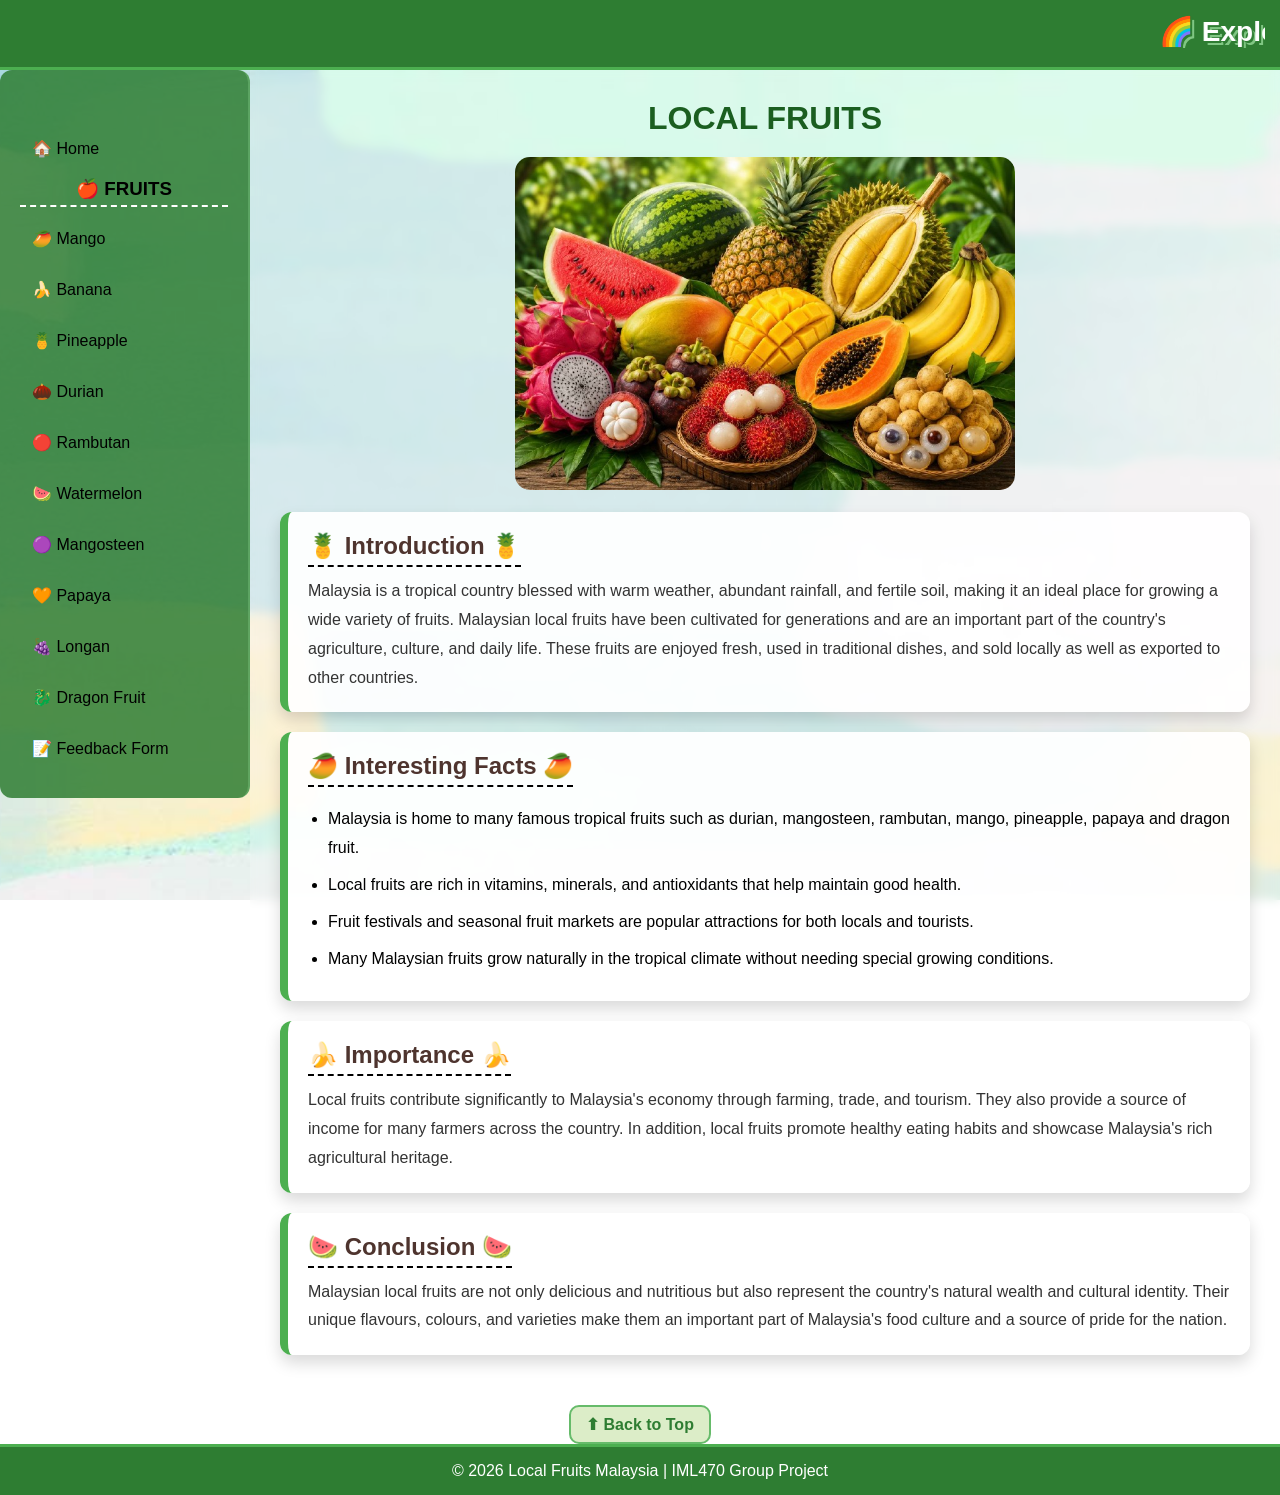
<file: index.html>
<!DOCTYPE html>
<html>
<head>
    <title>Local Fruits Malaysia</title>
    <link rel="stylesheet" href="style.css">
</head>
<div class="notif">
  👋 Welcome to local fruits website!
  <span onclick="this.parentElement.style.display='none'">✖</span>
</div>
<body>
<a id="up">
<style>
body{
    font-family:'Segoe UI', Tahoma, Geneva, Verdana, sans-serif;
    background-image:url("pictures/backgroundhome.jpg");
    background-size:cover;
    background-position:center;
    background-attachment:fixed;
}
header{
    background:#2E7D32;
    padding:15px;
    border-bottom:3px solid #4CAF50;
}
.rainbow-text{
    font-size:28px;
    font-weight:bold;
    color:white;
    text-shadow:2px 2px 0px #2E7D32,
                 4px 4px 0px #81C784;
}
.container{
    display:flex;
    min-height:80vh;
}
aside{
    width:250px;
    padding:20px;
    background:rgba(46,125,50,0.85);
    border-right:2px solid rgba(129,199,132,0.4);
}

aside h2{
    text-align:center;
    color:#fff176;
    margin-bottom:20px;
}

aside a{
    display:block;
    text-decoration:none;
    color:black;
    padding:12px;
    margin-bottom:8px;
    border-radius:8px;
    transition:0.3s;
}

aside a:hover{
    background:#66bb6a;
    transform:translateX(5px);
}
.dropbtn{
    width:100%;
    padding:12px;
    border:none;
    border-radius:8px;
    background:#2E7D32;
    color:white;
    cursor:pointer;
}
.dropdown{
    position:relative;
}
.dropdown-content{
    display:none;
    background:rgba(46,125,50,0.95);
    border-radius:8px;
    margin-top:5px;
}

.dropdown-content a{
    color:white;
}

.dropdown:hover .dropdown-content{
    display:block;
}

main{
    flex:1;
    padding:30px;
    background:rgba(255,255,255,0.18);
    backdrop-filter:blur(5px);
}
.info-box{
    background:rgba(255,255,255,0.92);
    border-left:8px solid #4CAF50;
    border-radius:12px;
    padding:20px;
    margin-bottom:20px;
    box-shadow:0 8px 16px rgba(0,0,0,0.15);
}

main h1{
    text-align:center;
    color:#1B5E20;
}

main p{
    line-height:1.8;
    color:#333;
}

main img{
    width:500px;
    max-width:100%;
    border-radius:15px;
    margin-top:20px;
}

footer{
    background:#2E7D32;
    color:white;
    text-align:center;
    padding:15px;
    border-top:3px solid #4CAF50;
}
html{
    scroll-behavior:smooth;
}
</style>
<header>
<marquee class="rainbow-text">
🌈 Exploring Malaysian Local Fruits 🌈
</marquee>
</header>
<div class="container">
<aside>
<a href="index.html">🏠 Home</a>
<h3 class="fruit-menu-title">🍎 FRUITS</h3>
<div class="fruit-list">
    <a href="mango.html">🥭 Mango</a>
    <a href="banana.html">🍌 Banana</a>
    <a href="pineapple.html">🍍 Pineapple</a>
    <a href="durian.html">🌰 Durian</a>
    <a href="rambutan.html">🔴 Rambutan</a>
    <a href="watermelon.html">🍉 Watermelon</a>
    <a href="mangosteen.html">🟣 Mangosteen</a>
    <a href="papaya.html">🧡 Papaya</a>
    <a href="longan.html">🍇 Longan</a>
    <a href="dragonfruit.html">🐉 Dragon Fruit</a>
    <a href="feedbackform.html"> 📝 Feedback Form</a>
</div>
</aside>
<main>
<center><h1 class="fruit-title">LOCAL FRUITS </h1></center>
<center>
<a href="https://www.fama.gov.my" target="_blank">
<img src="pictures/homepic.jpg" alt="Local Fruits">
</a>
</center>
<br>
<div class="info-box">
<div class="info-text">
<h2>🍍 Introduction 🍍</h2>
<p>
Malaysia is a tropical country blessed with warm weather, abundant rainfall, and fertile soil, making it an ideal place for growing a wide variety of fruits. Malaysian local fruits have been cultivated for generations and are an important part of the country's agriculture, culture, and daily life. These fruits are enjoyed fresh, used in traditional dishes, and sold locally as well as exported to other countries.
</p>
</div>
</div>
<div class="info-box">
<div class="info-text">
<h2>🥭 Interesting Facts 🥭</h2>
<ul>
<li>Malaysia is home to many famous tropical fruits such as durian, mangosteen, rambutan, mango, pineapple, papaya and dragon fruit.</li>
<li>Local fruits are rich in vitamins, minerals, and antioxidants that help maintain good health.</li>
<li>Fruit festivals and seasonal fruit markets are popular attractions for both locals and tourists.</li>
<li>Many Malaysian fruits grow naturally in the tropical climate without needing special growing conditions.</li>
</ul>
</div>
</div>
<div class="info-box">
<div class="info-text">
<h2>🍌 Importance 🍌</h2>
<p>
Local fruits contribute significantly to Malaysia's economy through farming, trade, and tourism. They also provide a source of income for many farmers across the country. In addition, local fruits promote healthy eating habits and showcase Malaysia's rich agricultural heritage.
</p>
</div>
</div>
<div class="info-box">
<div class="info-text">
<h2>🍉 Conclusion 🍉</h2>
<p>
Malaysian local fruits are not only delicious and nutritious but also represent the country's natural wealth and cultural identity. Their unique flavours, colours, and varieties make them an important part of Malaysia's food culture and a source of pride for the nation.
</p>
</div>
</div>
</main>
</div>
<center>
<a href="#up" style="
border: 2px solid #66bb6a;
padding: 8px 15px;
background-color: #dcedc8;
border-radius: 10px;
text-decoration: none;
display: inline-block;
color: #2e7d32;
font-weight: bold;
">
⬆ Back to Top
</a>
</center>
<footer>
© 2026 Local Fruits Malaysia | IML470 Group Project
</footer>
</body>
</html>
</file>
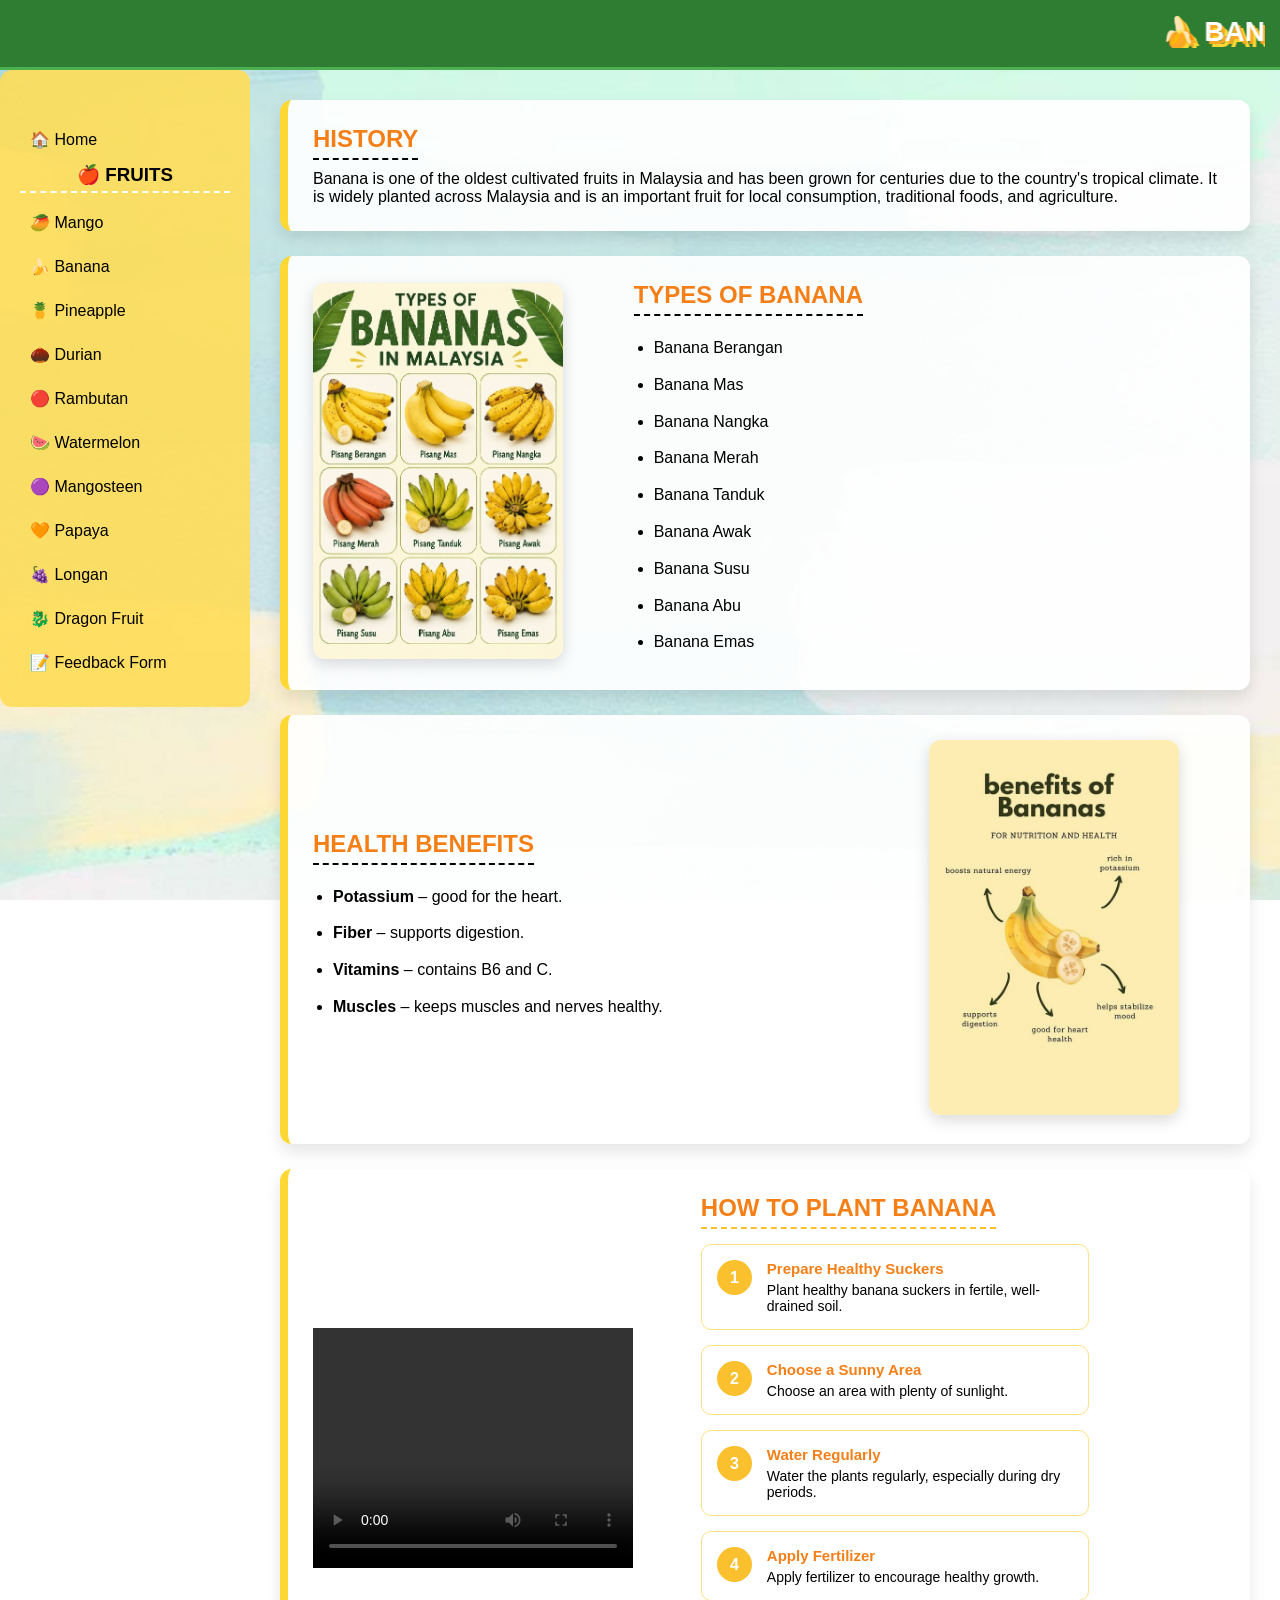
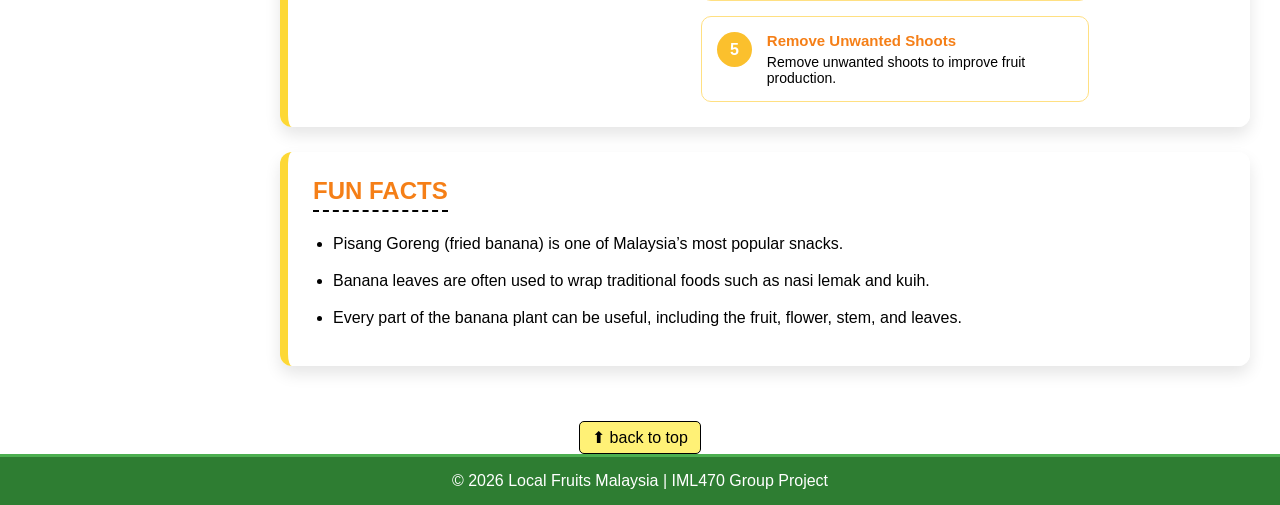
<file: banana.html>
<!DOCTYPE html>
<html>
<head>
    <title>Banana</title>
    <link rel="stylesheet" href="style.css">
</head>
<body>
<a id="up">
<style>

body{
    background-image:url("pictures/backgroundhome.jpg");
    background-size:cover;
    background-attachment:fixed;
}
aside{
    background-color:rgba(255, 221, 87, 0.9) !important;
}

aside a{
    color: black !important;
}

aside a:hover{
    background:rgba(255,255,255,0.4) !important;
}

.fruit-menu-title{
    color:black !important;
}

.rainbow-text{
    color:white !important;
    text-shadow:3px 3px 0px #f9a825,
                6px 6px 0px #fdd835;
}

main .info-box{
    background:rgba(255,255,255,0.92) !important;
    border-left:8px solid #fdd835 !important;
    border-radius:12px !important;
    padding:25px !important;
    margin-bottom:25px !important;
    box-shadow:0 8px 16px rgba(0,0,0,0.1);
    transition:0.3s;
}

main .info-box:hover{
    transform:translateY(-5px);
    background:#fffde7 !important;
}

main h2{
    color:#f57f17 !important;
    border-bottom:2px dashed #fbc02d;
    display:inline-block;
    padding-bottom:5px;
    margin-bottom:15px;
}

.info-box{
    display:flex;
    gap:25px;
    align-items:center;
}

.info-image img{
    max-width:250px;
    border-radius:12px;
    box-shadow:0 5px 15px rgba(0,0,0,0.15);
}

.banana-list li{
    position:relative;
    padding-left:30px;
    margin-bottom:10px;
    line-height:1.7;
}

.planting-steps{
    display:flex;
    flex-direction:column;
    gap:15px;
}

.step-item{
    display:flex;
    gap:15px;
    align-items:flex-start;
    background:white;
    padding:15px;
    border-radius:10px;
    border:1px solid #ffe082;
    transition:0.3s;
}

.step-item:hover{
    transform:translateX(8px);
    background:#fffde7;
}

.step-number{
    width:35px;
    height:35px;
    background:#fbc02d;
    color:white;
    border-radius:50%;
    display:flex;
    justify-content:center;
    align-items:center;
    font-weight:bold;
    flex-shrink:0;
}

.step-content h3{
    margin-bottom:5px;
    color:#f57f17;
}
footer{
    background:#2E7D32;
    color:white;
    text-align:center;
    padding:15px;
    border-top:3px solid #4CAF50;
}
</style>
<header>
<marquee class="rainbow-text">🍌 BANANA 🍌</marquee>
</header>
<div class="container">
<aside>
<a href="index.html">🏠 Home</a>
<h3 class="fruit-menu-title">🍎 FRUITS</h3>
<div class="fruit-list">
    <a href="mango.html">🥭 Mango</a>
    <a href="banana.html">🍌 Banana</a>
    <a href="pineapple.html">🍍 Pineapple</a>
    <a href="durian.html">🌰 Durian</a>
    <a href="rambutan.html">🔴 Rambutan</a>
    <a href="watermelon.html">🍉 Watermelon</a>
    <a href="mangosteen.html">🟣 Mangosteen</a>
    <a href="papaya.html">🧡 Papaya</a>
    <a href="longan.html">🍇 Longan</a>
    <a href="dragonfruit.html">🐉 Dragon Fruit</a>
    <a href="feedbackform.html"> 📝 Feedback Form</a>
</div>
</aside>
<main>
<div class="info-box" id="History">
<div class="info-text">
<h2>HISTORY</h2>
<p>
Banana is one of the oldest cultivated fruits in Malaysia and has been grown for centuries due to the country's tropical climate. It is widely planted across Malaysia and is an important fruit for local consumption, traditional foods, and agriculture.
</p>
</div>
</div>
<div class="info-box" id="type">
<div class="info-image">
<img src="pictures/bananatypepic.jpg" alt="Types of Banana">
</div>
<div class="info-text">
<h2>TYPES OF BANANA</h2>
<ul>
<li>Banana Berangan</li>
<li>Banana Mas</li>
<li>Banana Nangka</li>
<li>Banana Merah</li>
<li>Banana Tanduk</li>
<li>Banana Awak</li>
<li>Banana Susu</li>
<li>Banana Abu</li>
<li>Banana Emas</li>
</ul>
</div>
</div>
<div class="info-box" id="Health">
<div class="info-text">
<h2>HEALTH BENEFITS</h2>
<ul>
<li><b>Potassium</b> – good for the heart.</li>
<li><b>Fiber</b> – supports digestion.</li>
<li><b>Vitamins</b> – contains B6 and C.</li>
<li><b>Muscles</b> – keeps muscles and nerves healthy.</li>
</ul>
</div>
<div class="info-image">
<img src="pictures/bananabenefitspic.jpg" alt="Banana Benefits">
</div>
</div>
<div class="info-box">
<div class="video-content">
<video width="320" height="240" controls>
  <source src="videos/bananavid.mp4" type="video/mp4">
 
  
</video>


<div class="video-text">

<h2>HOW TO PLANT BANANA</h2>

<div class="planting-steps">

<div class="step-item">
<div class="step-number">1</div>
<div class="step-content">
<h3>Prepare Healthy Suckers</h3>
<p>Plant healthy banana suckers in fertile, well-drained soil.</p>
</div>
</div>

<div class="step-item">
<div class="step-number">2</div>
<div class="step-content">
<h3>Choose a Sunny Area</h3>
<p>Choose an area with plenty of sunlight.</p>
</div>
</div>

<div class="step-item">
<div class="step-number">3</div>
<div class="step-content">
<h3>Water Regularly</h3>
<p>Water the plants regularly, especially during dry periods.</p>
</div>
</div>

<div class="step-item">
<div class="step-number">4</div>
<div class="step-content">
<h3>Apply Fertilizer</h3>
<p>Apply fertilizer to encourage healthy growth.</p>
</div>
</div>

<div class="step-item">
<div class="step-number">5</div>
<div class="step-content">
<h3>Remove Unwanted Shoots</h3>
<p>Remove unwanted shoots to improve fruit production.</p>
</div>
</div>

</div>

</div>

</div>

</div>
<div class="info-box" id="Facts">
<div class="info-text">
<h2>FUN FACTS</h2>
<ul>
<li>Pisang Goreng (fried banana) is one of Malaysia’s most popular snacks.</li>
<li>Banana leaves are often used to wrap traditional foods such as nasi lemak and kuih.</li>
<li>Every part of the banana plant can be useful, including the fruit, flower, stem, and leaves.</li>
</ul>
</div>

</main>
</div>
<center>
  <a href="#up" style="
    border: 1px solid black;
    padding: 6px 12px;
    background-color: #fff176;
    border-radius: 5px;
    text-decoration: none;
    display: inline-block;
    color: black;
  ">
    ⬆ back to top
  </a>
</center>
<footer>
    © 2026 Local Fruits Malaysia | IML470 Group Project
</footer>
</body>
</html>
</file>
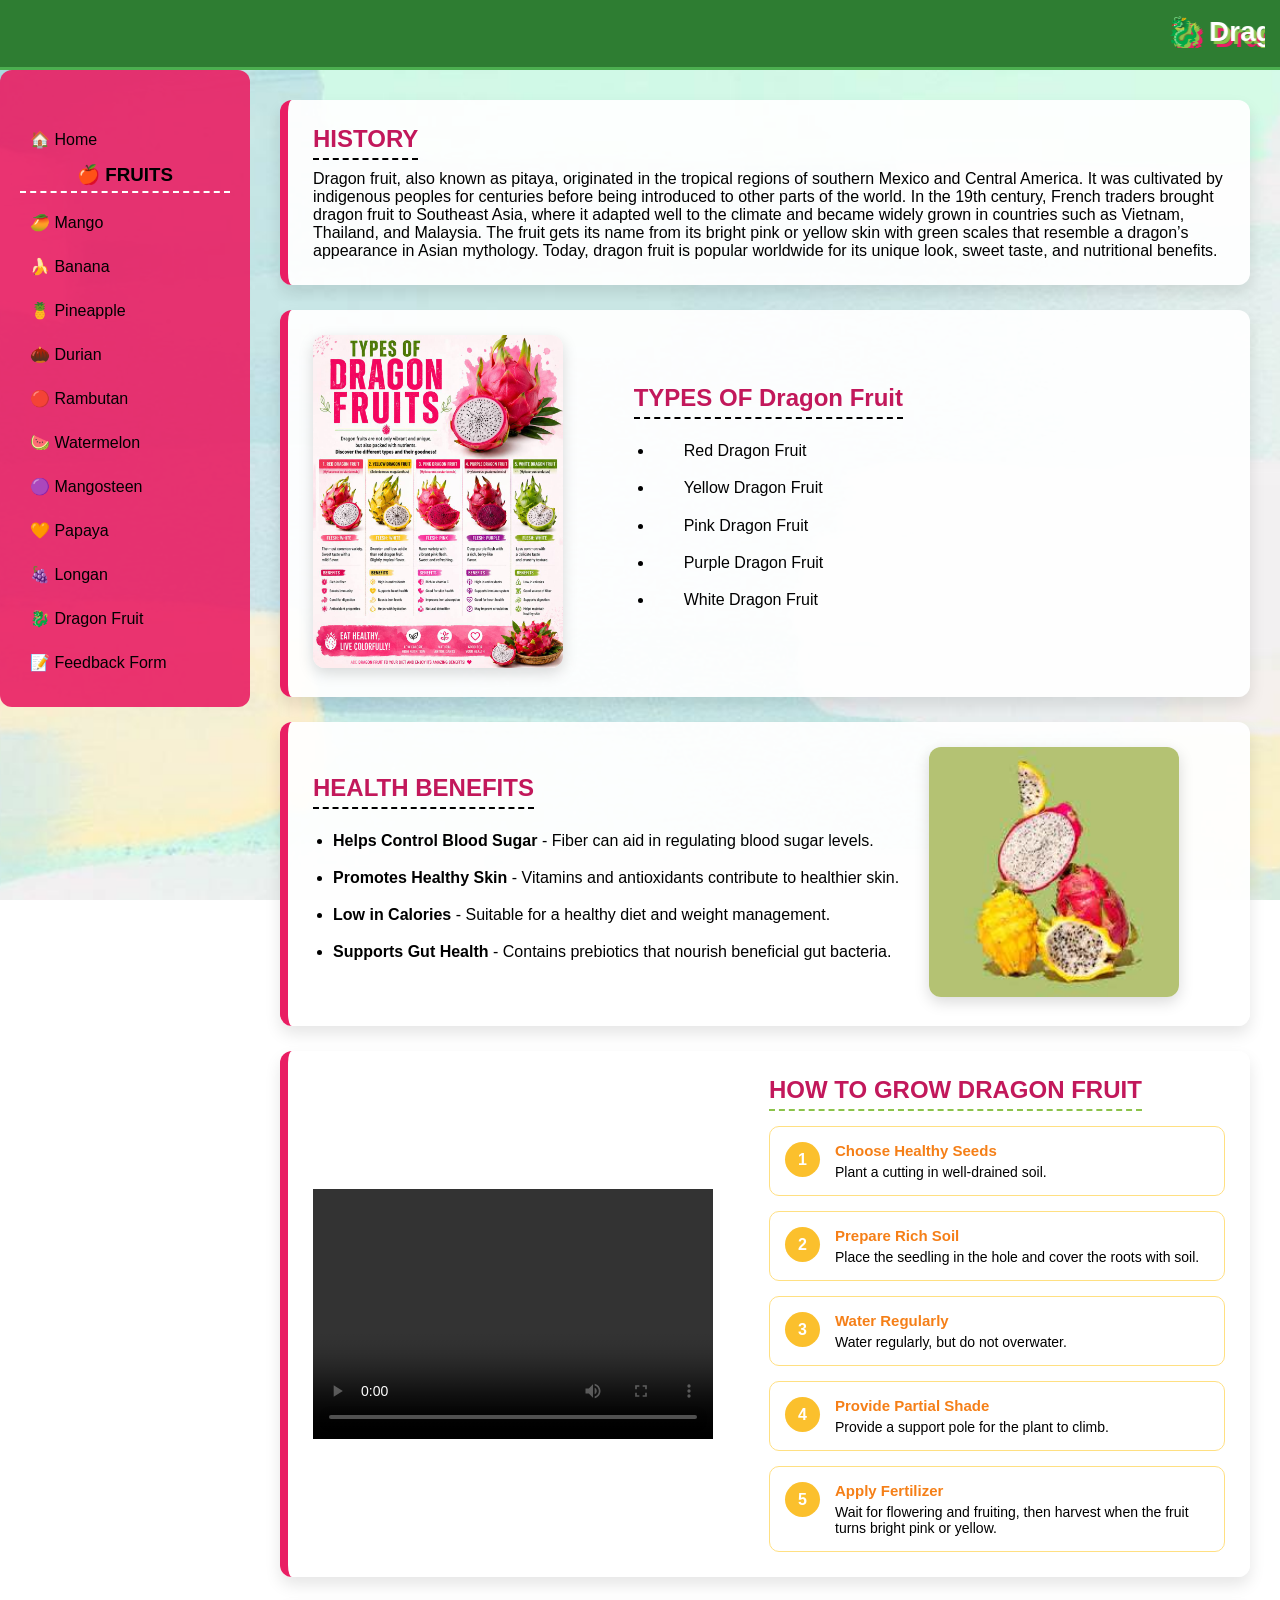
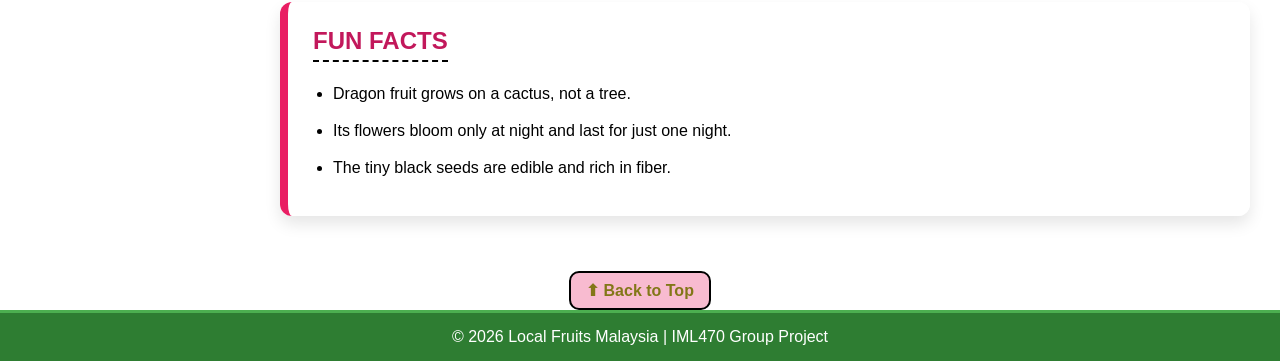
<file: dragonfruit.html>
<!DOCTYPE html>
<html>
<head>
    <title>Dragon Fruit</title>
    <link rel="stylesheet" href="style.css">
</head>
<body>
<a id="up">
<style>
body{
    background-image:url("pictures/backgroundhome.jpg");
    background-size:cover;
    background-attachment:fixed;
    font-family: 'Segoe UI', Tahoma, Geneva, Verdana, sans-serif;
}

aside{
    background:rgba(233,30,99,0.9)!important;
}

aside a{
    color:black!important;
}

aside a:hover{
    background:rgba(255,255,255,0.25)!important;
}

h3{
    color:#dcedc8;
}

.rainbow-text{
    color:white!important;
    text-shadow:3px 3px 0px #8bc34a,
                6px 6px 0px #e91e63;
}

main .info-box,
.video-box{
    background:rgba(255,255,255,0.94)!important;
    border-left:8px solid #e91e63!important;
    border-radius:12px!important;
    padding:25px!important;
    margin-bottom:25px!important;
    box-shadow:0 8px 16px rgba(0,0,0,0.1);
}

main h2{
    color:#c2185b!important;
    border-bottom:2px dashed #8bc34a;
    display:inline-block;
    padding-bottom:5px;
    margin-bottom:15px;
}

.info-image img{
    max-width:250px;
    border-radius:12px;
    box-shadow:0 5px 15px rgba(0,0,0,0.15);
}
.dragonfruit-list li{
    position:relative;
    padding-left:30px;
    margin-bottom:10px;
    line-height:1.7;
}

.planting-steps{
    display:flex;
    flex-direction:column;
    gap:15px;
}

.step-item{
    display:flex;
    gap:15px;
    align-items:flex-start;
    background:white;
    padding:15px;
    border-radius:10px;
    border:1px solid #ffe082;
    transition:0.3s;
}

.step-item:hover{
    transform:translateX(8px);
    background:#fffde7;
}

.step-number{
    width:35px;
    height:35px;
    background:#fbc02d;
    color:white;
    border-radius:50%;
    display:flex;
    justify-content:center;
    align-items:center;
    font-weight:bold;
    flex-shrink:0;
}

.step-content h3{
    margin-bottom:5px;
    color:#f57f17;
}
footer{
    background:#2E7D32;
    color:white;
    text-align:center;
    padding:15px;
    border-top:3px solid #4CAF50;
}
</style>
<header>
<marquee class="rainbow-text">🐉 Dragon Fruit 🐉</marquee>
</header>

<div class="container">

<aside>
    <a href="index.html">🏠 Home</a>

    <h3 class="fruit-menu-title">🍎 FRUITS</h3>

    <div class="fruit-list">
        <a href="mango.html">🥭 Mango</a>
    <a href="banana.html">🍌 Banana</a>
    <a href="pineapple.html">🍍 Pineapple</a>
    <a href="durian.html">🌰 Durian</a>
    <a href="rambutan.html">🔴 Rambutan</a>
    <a href="watermelon.html">🍉 Watermelon</a>
    <a href="mangosteen.html">🟣 Mangosteen</a>
    <a href="papaya.html">🧡 Papaya</a>
    <a href="longan.html">🍇 Longan</a>
    <a href="dragonfruit.html">🐉 Dragon Fruit</a>
    <a href="feedbackform.html"> 📝 Feedback Form</a>
    </div>
</aside>

<main>

<div class="row-container">

   
    <div class="info-box">
        <div class="info-text">
            <h2>HISTORY</h2>
            <p>
           Dragon fruit, also known as pitaya, originated in the tropical regions of southern Mexico and Central America. It was cultivated by indigenous peoples for centuries before being introduced to other parts of the world. In the 19th century, French traders brought dragon fruit to Southeast Asia, where it adapted well to the climate and became widely grown in countries such as Vietnam, Thailand, and Malaysia. The fruit gets its name from its bright pink or yellow skin with green scales that resemble a dragon’s appearance in Asian mythology. Today, dragon fruit is popular worldwide for its unique look, sweet taste, and nutritional benefits.
            </p>
       
        </div>
    </div>


    <div class="info-box">
        <div class="info-image">
            <img src="pictures/buahnaga3.jpg">
        </div>
        <div class="info-text">
            <h2>TYPES OF Dragon Fruit</h2>
<ul class="dragonfruit-list">
                <li>Red Dragon Fruit</li>
                <li>Yellow Dragon Fruit</li>
                <li>Pink Dragon Fruit</li>
                <li>Purple Dragon Fruit</li>
                <li>White Dragon Fruit</li>
 		
 		

            </ul>
        </div>
    </div>

</div>

  

<div class="info-box">
<div class="info-text">
<h2>HEALTH BENEFITS</h2>
<ul>
<li><b>Helps Control Blood Sugar</b> - Fiber can aid in regulating blood sugar levels.</li>
<li><b>Promotes Healthy Skin</b> - Vitamins and antioxidants contribute to healthier skin.</li>
<li><b>Low in Calories</b> - Suitable for a healthy diet and weight management.</li>
<li>﻿﻿﻿<b>Supports Gut Health</b> - Contains prebiotics that nourish beneficial gut bacteria.</li>
</ul>
</div>
<div class="info-image">
<img src="pictures/buahnaga1.jpg" alt="Dragonfruit Benefits">
</div>
</div>

<div class="video-box">

<div class="video-content">

        <video width="400" height="250" controls>
            <source src="videos/dragonfruit.mp4" type="video/mp4">
        </video>

<div class="video-text">

<h2>HOW TO GROW DRAGON FRUIT</h2>

<div class="planting-steps">

<div class="step-item">
<div class="step-number">1</div>
<div class="step-content">
<h3>Choose Healthy Seeds</h3>
<p>Plant a cutting in well-drained soil.</p>
</div>
</div>

<div class="step-item">
<div class="step-number">2</div>
<div class="step-content">
<h3>Prepare Rich Soil</h3>
<p> Place the seedling in the hole and cover the roots with soil.</p>
</div>
</div>

<div class="step-item">
<div class="step-number">3</div>
<div class="step-content">
<h3> Water Regularly</h3>
<p>Water regularly, but do not overwater.</p>
</div>
</div>

<div class="step-item">
<div class="step-number">4</div>
<div class="step-content">
<h3>Provide Partial Shade</h3>
<p>Provide a support pole for the plant to climb.</p>
</div>
</div>

<div class="step-item">
<div class="step-number">5</div>
<div class="step-content">
<h3>Apply Fertilizer</h3>
<p>Wait for flowering and fruiting, then harvest when the fruit turns bright pink or yellow.</p>
</div>
</div>

</div>

</div>

</div>

</div>
<div class="info-box" id="Facts">

<div class="info-text">

<h2>FUN FACTS</h2>

<ul>
<li>Dragon fruit grows on a cactus, not a tree.</li>
<li>Its flowers bloom only at night and last for just one night.</li>
<li>The tiny black seeds are edible and rich in fiber.</li>
</ul>
</div>



</div>
</main>
</div>
<center>
<a href="#up" style="
border:2px solid black;
padding:8px 15px;
background-color:#f8bbd0;
border-radius:10px;
text-decoration:none;
display:inline-block;
color:#827717;
font-weight:bold;
">
⬆ Back to Top
</a>
</center>
<footer>
© 2026 Local Fruits Malaysia | IML470 Group Project
</footer>

</body>
</html>
</file>
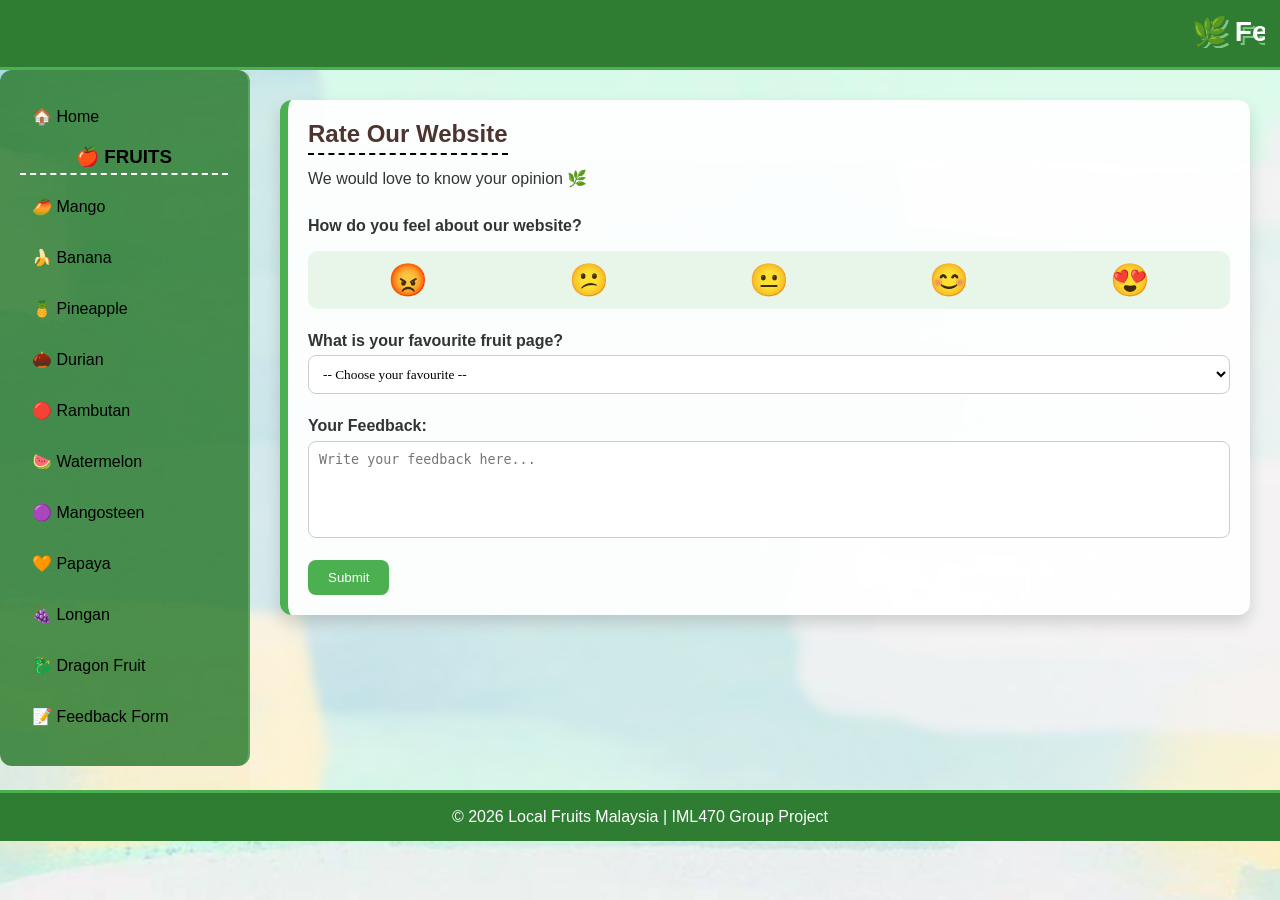
<file: feedbackform.html>
<!DOCTYPE html>
<html>
<head>
    <title>Feedback Form</title>
    <link rel="stylesheet" href="style.css">
</head>
<body>
<style>
body{
    font-family:'Segoe UI', Tahoma, Geneva, Verdana, sans-serif;
    background-image:url("pictures/backgroundhome.jpg");
    background-size:cover;
    background-position:center;
    background-attachment:fixed;
}
header{
    background:#2E7D32;
    padding:15px;
    border-bottom:3px solid #4CAF50;
}
.rainbow-text{
    font-size:28px;
    font-weight:bold;
    color:white;
    text-shadow:2px 2px 0px #2E7D32,
                 4px 4px 0px #81C784;
}
.container{
    display:flex;
    min-height:80vh;
}
aside{
    width:250px;
    padding:20px;
    background:rgba(46,125,50,0.85);
    border-right:2px solid rgba(129,199,132,0.4);
}

aside h2{
    text-align:center;
    color:#fff176;
    margin-bottom:20px;
}

aside a{
    display:block;
    text-decoration:none;
    color:black;
    padding:12px;
    margin-bottom:8px;
    border-radius:8px;
    transition:0.3s;
}

aside a:hover{
    background:#66bb6a;
    transform:translateX(5px);
}
.dropbtn{
    width:100%;
    padding:12px;
    border:none;
    border-radius:8px;
    background:#2E7D32;
    color:white;
    cursor:pointer;
}
.dropdown{
    position:relative;
}
.dropdown-content{
    display:none;
    background:rgba(46,125,50,0.95);
    border-radius:8px;
    margin-top:5px;
}

.dropdown-content a{
    color:white;
}

.dropdown:hover .dropdown-content{
    display:block;
}

main{
    flex:1;
    padding:30px;
    background:rgba(255,255,255,0.18);
    backdrop-filter:blur(5px);
}
.info-box{
    background:rgba(255,255,255,0.92);
    border-left:8px solid #4CAF50;
    border-radius:12px;
    padding:20px;
    margin-bottom:20px;
    box-shadow:0 8px 16px rgba(0,0,0,0.15);
}

main h1{
    text-align:center;
    color:#1B5E20;
}

main p{
    line-height:1.8;
    color:#333;
}

main img{
    width:500px;
    max-width:100%;
    border-radius:15px;
    margin-top:20px;
}

footer{
    background:#2E7D32;
    color:white;
    text-align:center;
    padding:15px;
    border-top:3px solid #4CAF50;
}
html{
    scroll-behavior:smooth;
}
</style>


<header>
    <marquee class="rainbow-text">
        🌿 Feedback & Rating 🌿
    </marquee>
</header>

<div class="container">

<aside>
    <a href="index.html">🏠 Home</a>

    <h3 class="fruit-menu-title">🍎 FRUITS</h3>

    <div class="fruit-list">
        <a href="mango.html">🥭 Mango</a>
    <a href="banana.html">🍌 Banana</a>
    <a href="pineapple.html">🍍 Pineapple</a>
    <a href="durian.html">🌰 Durian</a>
    <a href="rambutan.html">🔴 Rambutan</a>
    <a href="watermelon.html">🍉 Watermelon</a>
    <a href="mangosteen.html">🟣 Mangosteen</a>
    <a href="papaya.html">🧡 Papaya</a>
    <a href="longan.html">🍇 Longan</a>
    <a href="dragonfruit.html">🐉 Dragon Fruit</a>
    <a href="feedbackform.html"> 📝 Feedback Form</a>
    </div>
</aside>



<main>

<div class="info-box feedback-box">

    <div class="info-text">

        <h2>Rate Our Website</h2>

        <p>We would love to know your opinion 🌿</p>

        <br>
        <p><b>How do you feel about our website?</b></p>

       <div class="rating">

    <span>😡</span>
    <span>😕</span>
    <span>😐</span>
    <span>😊</span>
    <span>😍</span>

</div>

        <br>

        <p><b>What is your favourite fruit page?</b></p>

        <select>
            <option>-- Choose your favourite --</option>
            <option>🥭Mango🥭</option>
            <option>🍌Banana🍌</option>
            <option>🍍Pineapple🍍</option>
            <option>🌰Durian🌰</option>
            <option>🔴Rambutan🔴</option>
            <option>🍉Watermelon🍉</option>
<option>🟣Mangosteen🟣</option>
<option>🧡Papaya🧡</option>
<option>🍇Longan🍇</option>
<option>🐉Dragon Fruit🐉</option>
        </select>

        <br><br>

        <p><b>Your Feedback:</b></p>

        <textarea rows="5" placeholder="Write your feedback here..."></textarea>

        <br><br>

        <button class="submit-btn">Submit</button>

    </div>

</div>

</main>

</div>

<footer>
    © 2026 Local Fruits Malaysia | IML470 Group Project
</footer>
<script>
let selectedRating = "";

const emojis = document.querySelectorAll(".rating span");
emojis.forEach((emoji, index) => {
    emoji.addEventListener("click", function () {
        selectedRating = index + 1;
        emojis.forEach(e => e.style.transform = "scale(1)");
        this.style.transform = "scale(1.5)";
    });
});

document.querySelector(".submit-btn").addEventListener("click", function () {

    let favourite = document.querySelector("select").value;
    let feedback = document.querySelector("textarea").value;

    if(selectedRating === ""){
        alert("Please select a rating!");
        return;
    }

    alert(
        "🌿 Thank you for your feedback!\n\n" +
        "Rating: " + selectedRating + "/5\n" +
        "Favourite Page: " + favourite + "\n" +
        "Your Comment: " + feedback
    );

});
</script>
</body>
</html>
</file>
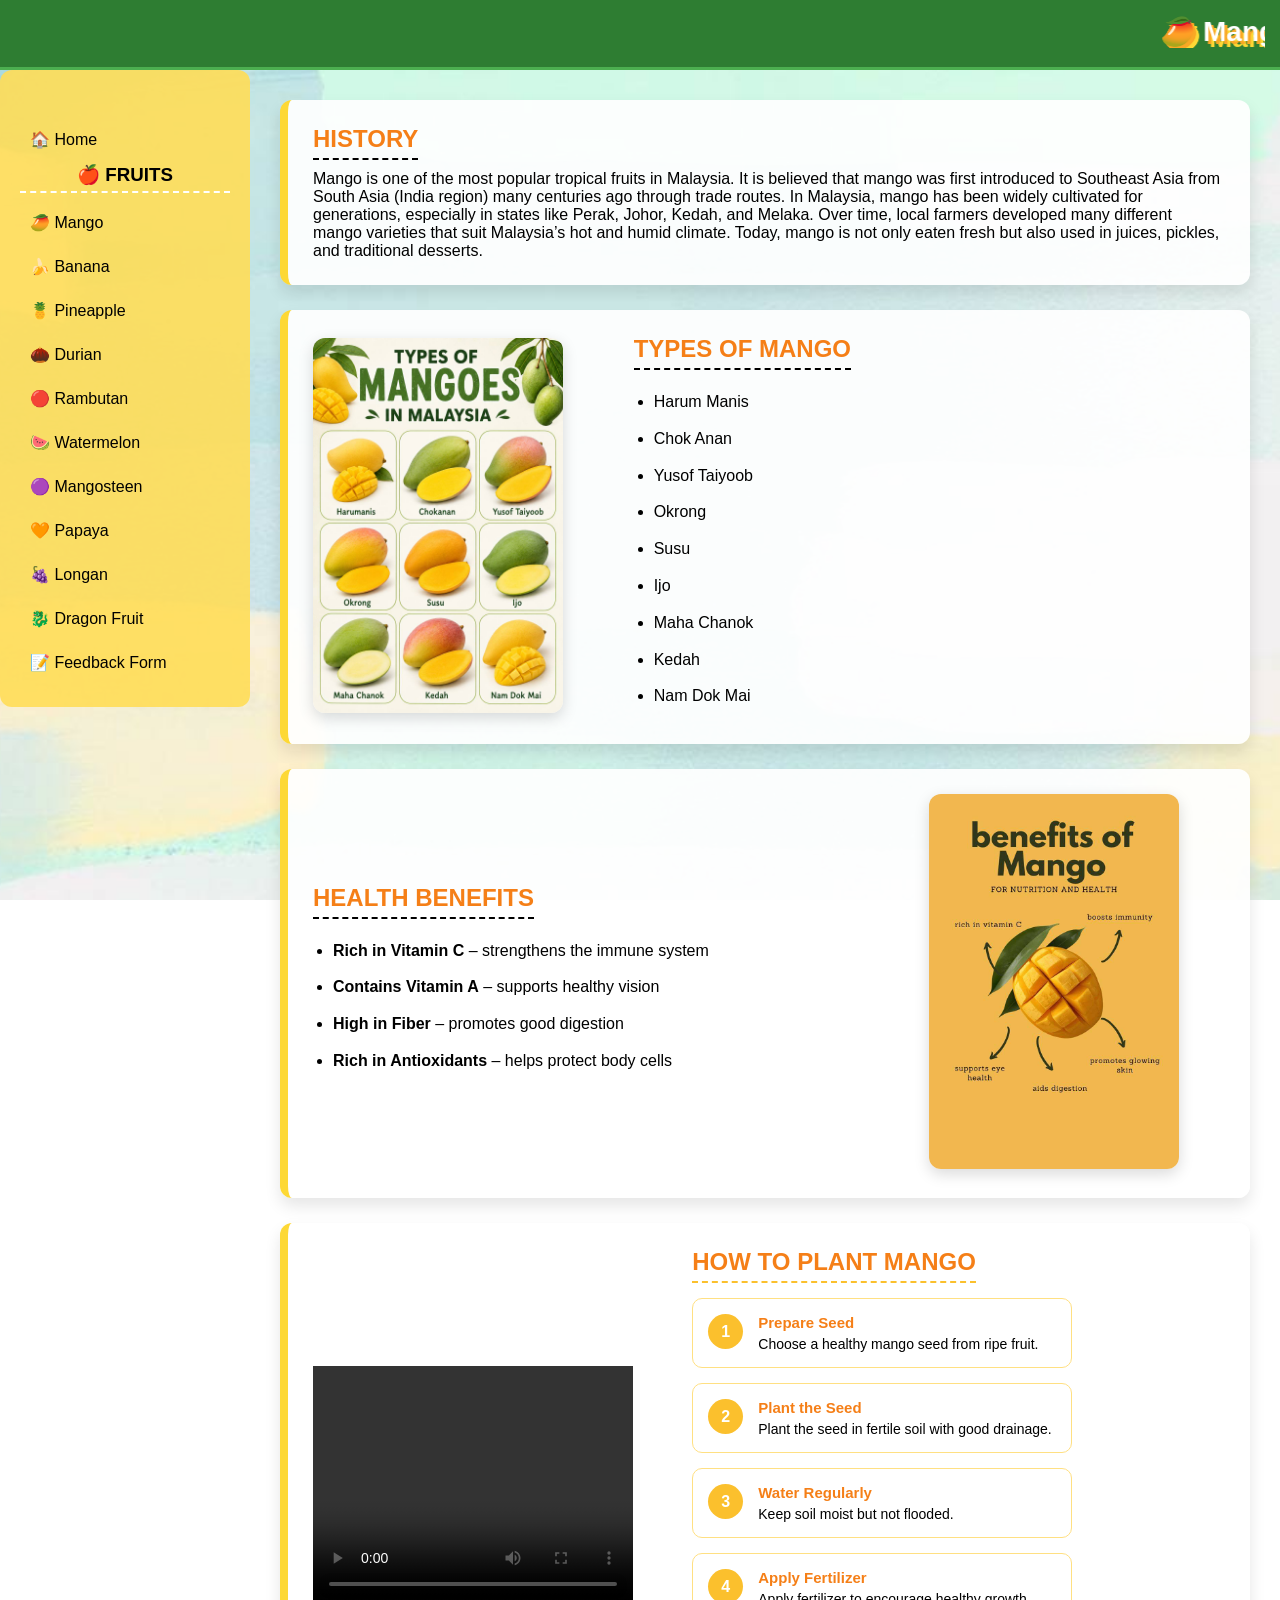
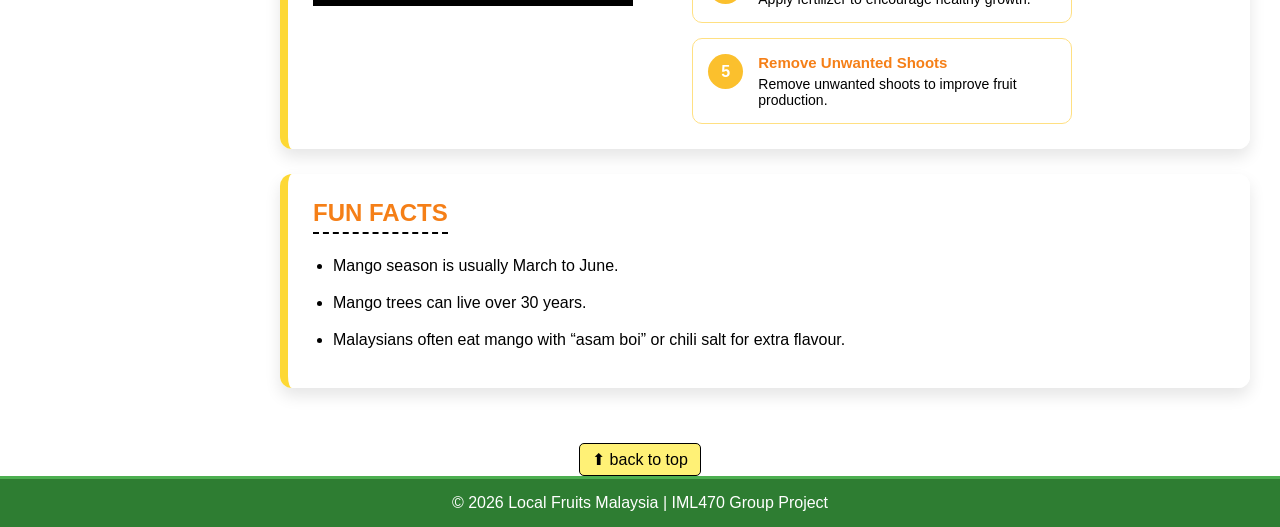
<file: mango.html>
<!DOCTYPE html>
<html>
<head>
    <title>Mango</title>
    <link rel="stylesheet" href="style.css">
</head>
<body>
<a id="up">
<style>
body{
    background-image:url("pictures/backgroundhome.jpg");
    background-size:cover;
    background-attachment:fixed;
}
aside{
    background-color:rgba(255, 221, 87, 0.9) !important;
}

aside a{
    color:black !important;
}

aside a:hover{
    background:rgba(255,255,255,0.4) !important;
}

.fruit-menu-title{
    color:black !important;
}

.rainbow-text{
    color:white !important;
    text-shadow:3px 3px 0px #f9a825,
                6px 6px 0px #fdd835;
}

main .info-box{
    background:rgba(255,255,255,0.92) !important;
    border-left:8px solid #fdd835 !important;
    border-radius:12px !important;
    padding:25px !important;
    margin-bottom:25px !important;
    box-shadow:0 8px 16px rgba(0,0,0,0.1);
    transition:0.3s;
}

main .info-box:hover{
    transform:translateY(-5px);
    background:#fffde7 !important;
}

main h2{
    color:#f57f17 !important;
    border-bottom:2px dashed #fbc02d;
    display:inline-block;
    padding-bottom:5px;
    margin-bottom:15px;
}

.info-box{
    display:flex;
    gap:25px;
    align-items:center;
}

.info-image img{
    max-width:250px;
    border-radius:12px;
    box-shadow:0 5px 15px rgba(0,0,0,0.15);
}

.mango-list{
    list-style:none;
    padding:0;
}

.mango-list li{
    position:relative;
    padding-left:30px;
    margin-bottom:10px;
    line-height:1.7;
}

}
.planting-steps{
    display:flex;
    flex-direction:column;
    gap:15px;
}

.step-item{
    display:flex;
    gap:15px;
    align-items:flex-start;
    background:white;
    padding:15px;
    border-radius:10px;
    border:1px solid #ffe082;
    transition:0.3s;
}

.step-item:hover{
    transform:translateX(8px);
    background:#fffde7;
}

.step-number{
    width:35px;
    height:35px;
    background:#fbc02d;
    color:white;
    border-radius:50%;
    display:flex;
    justify-content:center;
    align-items:center;
    font-weight:bold;
    flex-shrink:0;
}

.step-content h3{
    margin-bottom:5px;
    color:#f57f17;
}
footer{
    background:#2E7D32;
    color:white;
    text-align:center;
    padding:15px;
    border-top:3px solid #4CAF50;
}
</style>
<header>
<marquee class="rainbow-text">🥭 Mango 🥭</marquee>
</header>
<div class="container">
<aside>
<a href="index.html">🏠 Home</a>
<h3 class="fruit-menu-title">🍎 FRUITS</h3>
<div class="fruit-list">
    <a href="mango.html">🥭 Mango</a>
    <a href="banana.html">🍌 Banana</a>
    <a href="pineapple.html">🍍 Pineapple</a>
    <a href="durian.html">🌰 Durian</a>
    <a href="rambutan.html">🔴 Rambutan</a>
    <a href="watermelon.html">🍉 Watermelon</a>
    <a href="mangosteen.html">🟣 Mangosteen</a>
    <a href="papaya.html">🧡 Papaya</a>
    <a href="longan.html">🍇 Longan</a>
    <a href="dragonfruit.html">🐉 Dragon Fruit</a>
    <a href="feedbackform.html"> 📝 Feedback Form</a>
</div>
</aside>
<main>
<div class="info-box" id="History">
<div class="info-text">
<h2>HISTORY</h2>
<p>
            Mango is one of the most popular tropical fruits in Malaysia. It is believed that mango was first introduced to Southeast Asia from South Asia (India region) many centuries ago through trade routes. In Malaysia, mango has been widely cultivated for generations, especially in states like Perak, Johor, Kedah, and Melaka. Over time, local farmers developed many different mango varieties that suit Malaysia’s hot and humid climate. Today, mango is not only eaten fresh but also used in juices, pickles, and traditional desserts.
</p>
</div>
</div>
<div class="info-box" id="type">
<div class="info-image">
<img src="pictures/mangotypepic.jpg" alt="Types of Mango">
</div>
<div class="info-text">
<h2>TYPES OF MANGO</h2>
<ul>
<li>Harum Manis</li>
<li>Chok Anan</li>
<li>Yusof Taiyoob</li>
<li>Okrong</li>
<li>Susu</li>
<li>Ijo</li>
<li>Maha Chanok</li>
<li>Kedah</li>
<li>Nam Dok Mai</li>
</ul>
</div>
</div>
<div class="info-box" id="Health">
<div class="info-text">
<h2>HEALTH BENEFITS</h2>
<ul>
<li><b>Rich in Vitamin C</b> – strengthens the immune system</li>
<li><b>Contains Vitamin A</b> – supports healthy vision</li>
<li><b>High in Fiber</b> – promotes good digestion</li>
<li><b>Rich in Antioxidants</b> – helps protect body cells</li>
</ul>
</div>
<div class="info-image">
<img src="pictures/mangobenefitspic.jpg" alt="Mango Benefits">
</div>
</div>
<div class="info-box">
<div class="video-content">
<video width="320" height="240" controls>
  <source src="videos/manggovid.mp4" type="video/mp4">
 
  
</video>


<div class="video-text">

<h2>HOW TO PLANT MANGO</h2>

<div class="planting-steps">

<div class="step-item">
<div class="step-number">1</div>
<div class="step-content">
<h3>Prepare Seed</h3>
<p>Choose a healthy mango seed from ripe fruit.</p>
</div>
</div>

<div class="step-item">
<div class="step-number">2</div>
<div class="step-content">
<h3>Plant the Seed</h3>
<p>Plant the seed in fertile soil with good drainage.</p>
</div>
</div>

<div class="step-item">
<div class="step-number">3</div>
<div class="step-content">
<h3>Water Regularly</h3>
<p>Keep soil moist but not flooded.</p>
</div>
</div>

<div class="step-item">
<div class="step-number">4</div>
<div class="step-content">
<h3>Apply Fertilizer</h3>
<p>Apply fertilizer to encourage healthy growth.</p>
</div>
</div>

<div class="step-item">
<div class="step-number">5</div>
<div class="step-content">
<h3>Remove Unwanted Shoots</h3>
<p>Remove unwanted shoots to improve fruit production.</p>
</div>
</div>

</div>

</div>

</div>

</div>
<div class="info-box" id="Facts">
<div class="info-text">
<h2>FUN FACTS</h2>
        <ul>
            <li>Mango season is usually March to June.</li>
            <li>Mango trees can live over 30 years.</li>
            <li>Malaysians often eat mango with “asam boi” or chili salt for extra flavour.</li>
        </ul>

</div>
</div>
</main>
</div>
<center>
  <a href="#up" style="
    border: 1px solid black;
    padding: 6px 12px;
    background-color: #fff176;
    border-radius: 5px;
    text-decoration: none;
    display: inline-block;
    color: black;
  ">
   ⬆ back to top
  </a>
</center>
<footer>
    © 2026 Local Fruits Malaysia | IML470 Group Project
</footer>
</body>
</html>
</file>
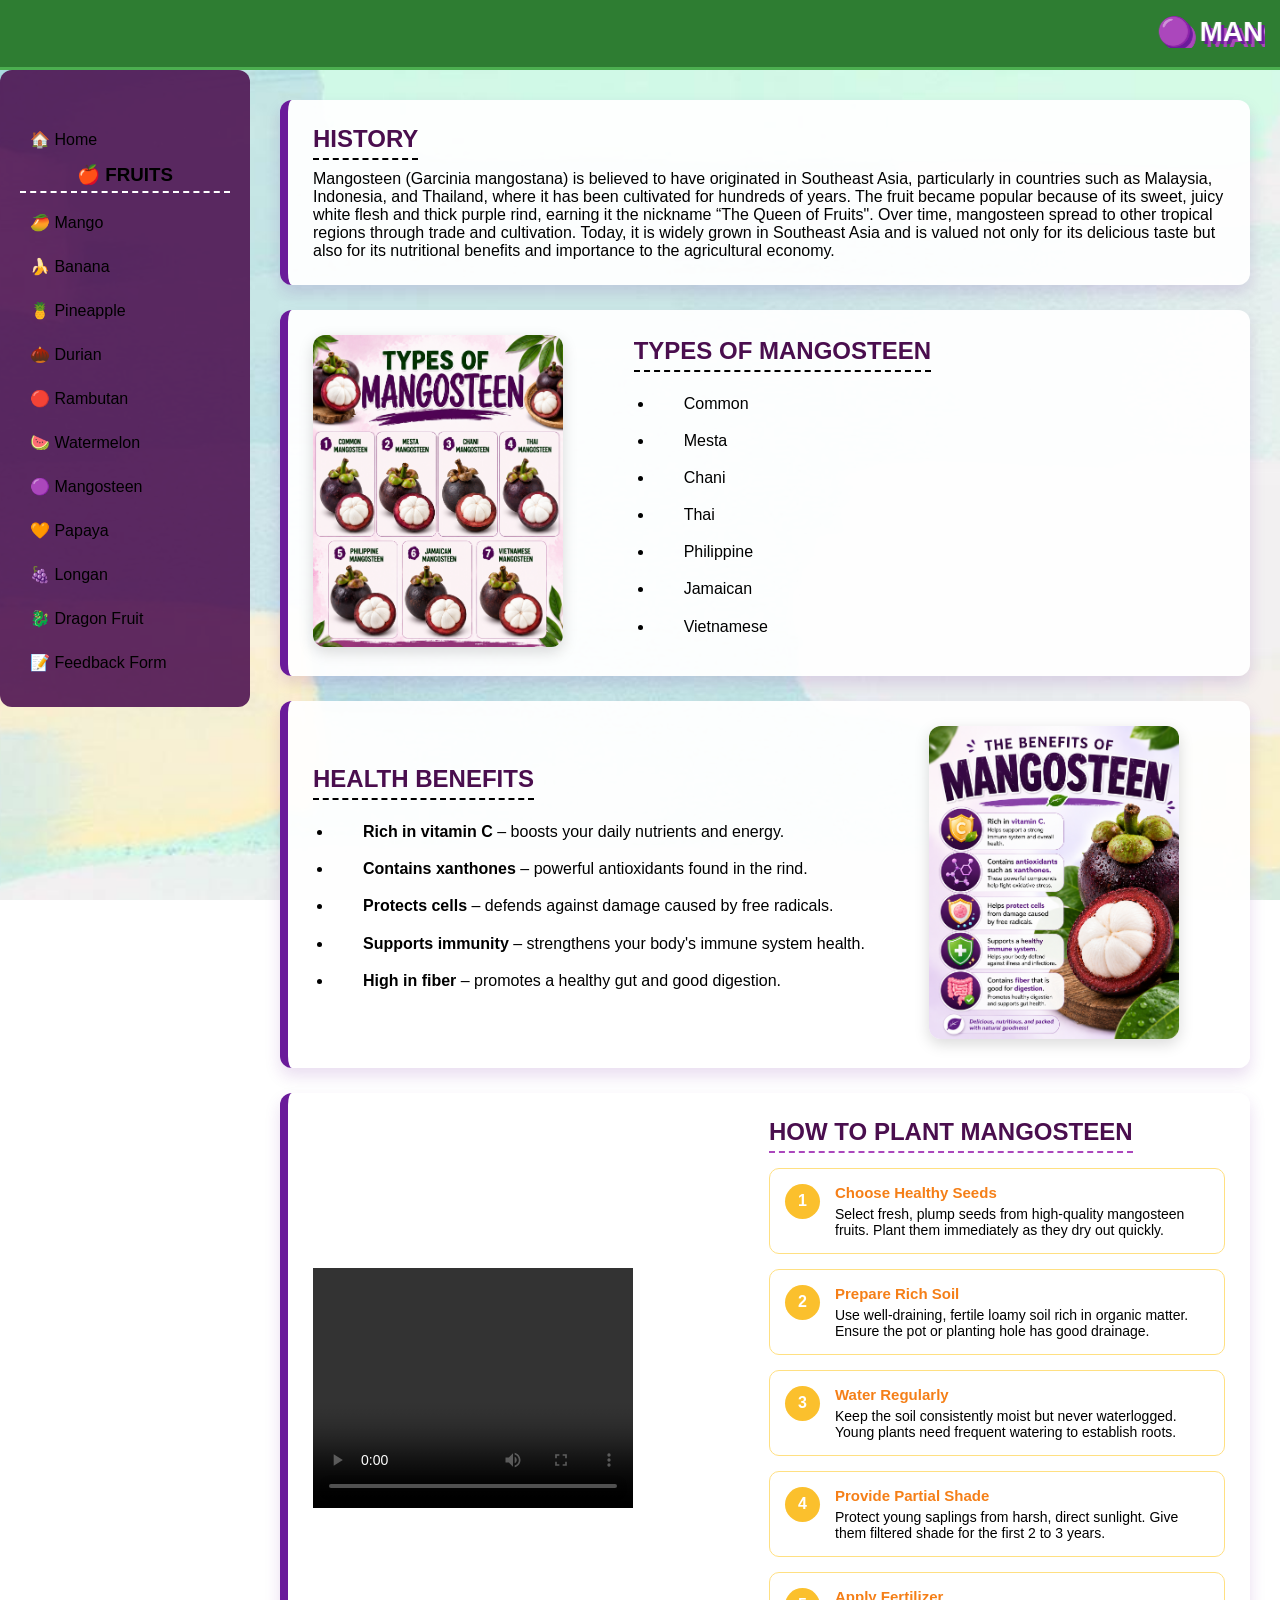
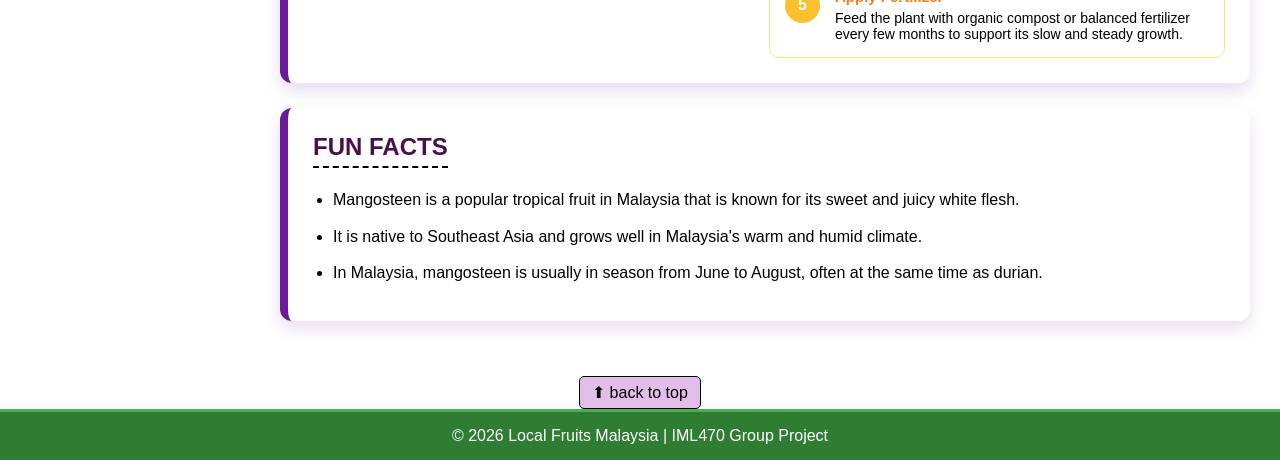
<file: mangosteen.html>
<!DOCTYPE html>
<html>
<head>
    <title>Mangosteen</title>
    <link rel="stylesheet" href="style.css">
</head>
<body>
<a id="up">
<style>
body{
    background-image:url("pictures/backgroundhome.jpg");
    background-size:cover;
    background-attachment:fixed;
    font-family:'Segoe UI', Tahoma, Geneva, Verdana, sans-serif;
}
aside{
    background:rgba(74,14,78,0.88)!important;
}

aside a{
    color:black!important;
}

aside a:hover{
    background:rgba(255,255,255,0.25)!important;
}
.rainbow-text{
    color:white!important;
    text-shadow:3px 3px 0px #6a1b9a,
                6px 6px 0px #ab47bc;
}
main .info-box,
.video-box{
    background:rgba(255,255,255,0.95)!important;
    border-left:8px solid #6a1b9a!important;
    border-radius:12px!important;
    padding:25px!important;
    margin-bottom:25px!important;
    box-shadow:0 8px 16px rgba(106,27,154,0.15);
}
main h2{
    color:#4a0e4e!important;
    border-bottom:2px dashed #ab47bc;
    display:inline-block;
    padding-bottom:5px;
    margin-bottom:15px;
}
.info-image img{
    max-width:250px;
    border-radius:12px;
    box-shadow:0 5px 15px rgba(0,0,0,0.15);
}
.mangosteen-list li{
    position:relative;
    padding-left:30px;
    margin-bottom:10px;
    line-height:1.7;
}

.planting-steps{
    display:flex;
    flex-direction:column;
    gap:15px;
}

.step-item{
    display:flex;
    gap:15px;
    align-items:flex-start;
    background:white;
    padding:15px;
    border-radius:10px;
    border:1px solid #ffe082;
    transition:0.3s;
}

.step-item:hover{
    transform:translateX(8px);
    background:#fffde7;
}

.step-number{
    width:35px;
    height:35px;
    background:#fbc02d;
    color:white;
    border-radius:50%;
    display:flex;
    justify-content:center;
    align-items:center;
    font-weight:bold;
    flex-shrink:0;
}

.step-content h3{
    margin-bottom:5px;
    color:#f57f17;
}
footer{
    background:#2E7D32;
    color:white;
    text-align:center;
    padding:15px;
    border-top:3px solid #4CAF50;
}
</style>
<header>
<marquee class="rainbow-text">🟣 MANGOSTEEN 🟣</marquee>
</header>
<div class="container">
<aside>
    <a href="index.html">🏠 Home</a>

    <h3 class="fruit-menu-title">🍎 FRUITS</h3>

    <div class="fruit-list">
        <a href="mango.html">🥭 Mango</a>
    <a href="banana.html">🍌 Banana</a>
    <a href="pineapple.html">🍍 Pineapple</a>
    <a href="durian.html">🌰 Durian</a>
    <a href="rambutan.html">🔴 Rambutan</a>
    <a href="watermelon.html">🍉 Watermelon</a>
    <a href="mangosteen.html">🟣 Mangosteen</a>
    <a href="papaya.html">🧡 Papaya</a>
    <a href="longan.html">🍇 Longan</a>
    <a href="dragonfruit.html">🐉 Dragon Fruit</a>
    <a href="feedbackform.html"> 📝 Feedback Form</a>
    </div>
</aside>

<main>
<div class="info-box" id="History">
<div class="info-text">
<h2>HISTORY</h2>
<p>
Mangosteen (Garcinia mangostana) is believed to have originated in Southeast Asia, particularly in countries such as Malaysia, Indonesia, and Thailand, where it has been cultivated for hundreds of years. The fruit became popular because of its sweet, juicy white flesh and thick purple rind, earning it the nickname “The Queen of Fruits". Over time, mangosteen spread to other tropical regions through trade and cultivation. Today, it is widely grown in Southeast Asia and is valued not only for its delicious taste but also for its nutritional benefits and importance to the agricultural economy.
</p>
</div>
</div>
<div class="info-box" id="type">
<div class="info-image">
<img src="pictures/typemangosteen.png" alt="Types of Mangosteen">
</div>
<div class="info-text">
<h2>TYPES OF MANGOSTEEN</h2>
<ul class="mangosteen-list">
<li>Common</li>
<li>Mesta</li>
<li>Chani</li>
<li>Thai</li>
<li>Philippine</li>
<li>Jamaican</li>
<li>Vietnamese</li>
</ul>
</div>
</div>
<div class="info-box" id="Benefits">
<div class="info-text">
<h2>HEALTH BENEFITS</h2>
<ul class="mangosteen-list">
<li><strong>Rich in vitamin C</strong> – boosts your daily nutrients and energy.</li>
<li><strong>Contains xanthones</strong> – powerful antioxidants found in the rind.</li>
<li><strong>Protects cells</strong> – defends against damage caused by free radicals.</li>
<li><strong>Supports immunity</strong> – strengthens your body's immune system health.</li>
<li><strong>High in fiber</strong> – promotes a healthy gut and good digestion.</li>
</ul>
</div>
<div class="info-image">
<img src="pictures/benefitmangosteen.png" alt="Mangosteen Benefits">
</div>
</div>
<div class="info-box">
<div class="video-content">
<video width="320" height="240" controls>
  <source src="videos/mangosteenvid.mp4" type="video/mp4">
 
  
</video>


<div class="video-text">
<h2>HOW TO PLANT MANGOSTEEN</h2>
<div class="planting-steps">
            <div class="step-item">
                <div class="step-number">1</div>
                <div class="step-content">
                    <h3>Choose Healthy Seeds</h3>
                    <p>Select fresh, plump seeds from high-quality mangosteen fruits. Plant them immediately as they dry out quickly.</p>
                </div>
            </div>

            <div class="step-item">
                <div class="step-number">2</div>
                <div class="step-content">
                    <h3>Prepare Rich Soil</h3>
                    <p>Use well-draining, fertile loamy soil rich in organic matter. Ensure the pot or planting hole has good drainage.</p>
                </div>
            </div>

<div class="step-item">
                <div class="step-number">3</div>
                <div class="step-content">
                    <h3>Water Regularly</h3>
                    <p>Keep the soil consistently moist but never waterlogged. Young plants need frequent watering to establish roots.</p>
                </div>
            </div>

            <div class="step-item">
                <div class="step-number">4</div>
                <div class="step-content">
                    <h3>Provide Partial Shade</h3>
                    <p>Protect young saplings from harsh, direct sunlight. Give them filtered shade for the first 2 to 3 years.</p>
                </div>
              </div>

<div class="step-item">
                <div class="step-number">5</div>
                <div class="step-content">
                    <h3>Apply Fertilizer</h3>
                    <p>Feed the plant with organic compost or balanced fertilizer every few months to support its slow and steady growth.</p>
                    </div>
                  </div>
              </div>
            </div>
        </div> 
</div>
 <div class="info-box" id="Facts">

<div class="info-text">

<h2>FUN FACTS</h2>

<ul>
<li>Mangosteen is a popular tropical fruit in Malaysia that is known for its sweet and juicy white flesh.</li>
<li>It is native to Southeast Asia and grows well in Malaysia's warm and humid climate.</li>
<li>In Malaysia, mangosteen is usually in season from June to August, often at the same time as durian.</li>
</ul>

</div>


</div>
</div>
</main>
</div>
<center>
  <a href="#up" style="
    border: 1px solid black;
    padding: 6px 12px;
    background-color: #e1bee7;
    border-radius: 5px;
    text-decoration: none;
    display: inline-block;
    color: black;
  ">
    ⬆ back to top
  </a>
</center>
<footer>
© 2026 Local Fruits Malaysia | IML470 Group Project
</footer>
</body>
</html>
</file>
<file: style.css>
*{
    margin:0;
    padding:0;
    box-sizing:border-box;
}

body{
    font-family:'Segoe UI', sans-serif;
    background-image:url("pictures/backgroundpic.jpg");
    background-size:cover;
    background-position:center;
    background-attachment:fixed;
}
.notif {
  position: fixed;
  top: 20px;
  left: 50%;
  transform: translateX(-50%);

  background: white;
  color: black;

  padding: 12px 18px;
  border-radius: 12px;

  display: flex;
  gap: 15px;
  align-items: center;

  font-family: Arial;
  z-index: 9999;


  animation: dropIn 0.5s ease, fadeOut 0.5s ease 4s forwards;
}
@keyframes dropIn {
  from {
    transform: translateX(-50%) translateY(-30px);
    opacity: 0;
  }
  to {
    transform: translateX(-50%) translateY(0);
    opacity: 1;
  }
}

@keyframes fadeOut {
  to {
    opacity: 0;
    transform: translateX(-50%) translateY(-30px);
  }
}

.notif span {
  cursor: pointer;
}

header{
    background:#2E7D32;
    padding:15px;
    border-bottom:3px solid #4CAF50;
}
.rainbow-text{
    font-size:28px;
    font-weight:900;
    color:white;
    text-shadow:3px 3px 0 #c77700, 6px 6px 0 #ffb300;
}

.container{
    display:flex;
    min-height:80vh;
}

aside{
    width:250px;
    padding:20px;
    background:rgba(255,140,0,0.85);
    border-radius:12px;
    position:sticky;
    top:10px;
    height:fit-content;
}

aside h2, .fruit-menu-title{
    color: black;
    text-align:center;
    margin-bottom:10px;
    border-bottom:2px dashed white;
    padding-bottom:5px;
}

aside a{
    display:block;
    text-decoration:none;
    color:white;
    padding:10px;
    margin:5px 0;
    border-radius:8px;
    transition:0.3s;
}

aside a:hover{
    background:rgba(255,255,255,0.2);
}

main{
    flex:1;
    padding:30px;
}

.info-box{
    background:rgba(255,255,255,0.95);
    border-left:8px solid #ff9800;
    border-radius:14px;
    padding:25px;
    margin-bottom:25px;
    display:flex;
    gap:25px;
    align-items:center;
    box-shadow:0 10px 20px rgba(0,0,0,0.15);
    transition:0.3s ease;
}

.info-box:hover{
    transform:translateY(-6px);
    background:white;
}

.info-text{
    flex:2;
}

.info-text h2{
    display:inline-block;
    border-bottom:2px dashed black;
    padding-bottom:5px;
    margin-bottom:10px;
    color:#4e342e;
}

.info-image{
    flex:1;
}

.info-image img{
    width:100%;
    max-width:260px;
    border-radius:12px;
    box-shadow:0 6px 12px rgba(0,0,0,0.2);
}

.info-text ul{
    padding-left:20px;
}

.info-text li{
    line-height:1.8;
    margin:8px 0;
}

.video-content{
display:flex;
gap:25px;
align-items:center;
justify-content:space-between;
}

.video-content iframe{
    width:50%;
    height:320px;
    border-radius:12px;
    border:none;
}

.video-text{
    width:50%;
}
.planting-steps{
    display:flex;
    flex-direction:column;
    gap:15px;
}

.step-item{
    display:flex;
    align-items:flex-start;
    gap:15px;
    background:white;
    padding:12px 15px;
    border-radius:10px;
    border:1px solid black;
}

.step-number{
    width:35px;
    height:35px;
    background:#ff9800;
    color:white;
    border-radius:50%;
    display:flex;
    justify-content:center;
    align-items:center;
    font-weight:bold;
    flex-shrink:0;
}

.step-content h3{
    margin:0;
    font-size:15px;
}

.step-content p{
    margin:3px 0 0;
    font-size:14px;
}

.feedback-box{
    background:#dff5d8;
}

.rating{
    display:flex;
    justify-content:space-around;
    font-size:32px;
    padding:10px;
    background:#e8f5e9;
    border-radius:10px;
    margin-top:10px;
}

.rating span{
    cursor:pointer;
    transition:0.2s;
}

.rating span:hover{
    transform:scale(1.3);
}

textarea{
    width:100%;
    padding:10px;
    border-radius:8px;
    border:1px solid #ccc;
    resize:none;
}

select{
    width:100%;
    padding:10px;
    border-radius:8px;
    border:1px solid #ccc;
    background:white;
    font-family:Gerogia;
}

.submit-btn{
    padding:10px 20px;
    background:#4CAF50;
    color:white;
    border:none;
    border-radius:8px;
    cursor:pointer;
}

.submit-btn:hover{
    background:#388e3c;
footer{
    background:#2E7D32;
    color:white;
    text-align:center;
    padding:15px;
    border-top:3px solid #4CAF50;
}

.back-top{
    background:#fff176;
    border:2px solid #fbc02d;
    color:#5d4037;
    padding:10px 18px;
    border-radius:12px;
    text-decoration:none;
    font-weight:bold;
    transition:0.3s;
}

.back-top:hover{
    background:#fdd835;
    transform:translateY(-3px);
}
</file>
